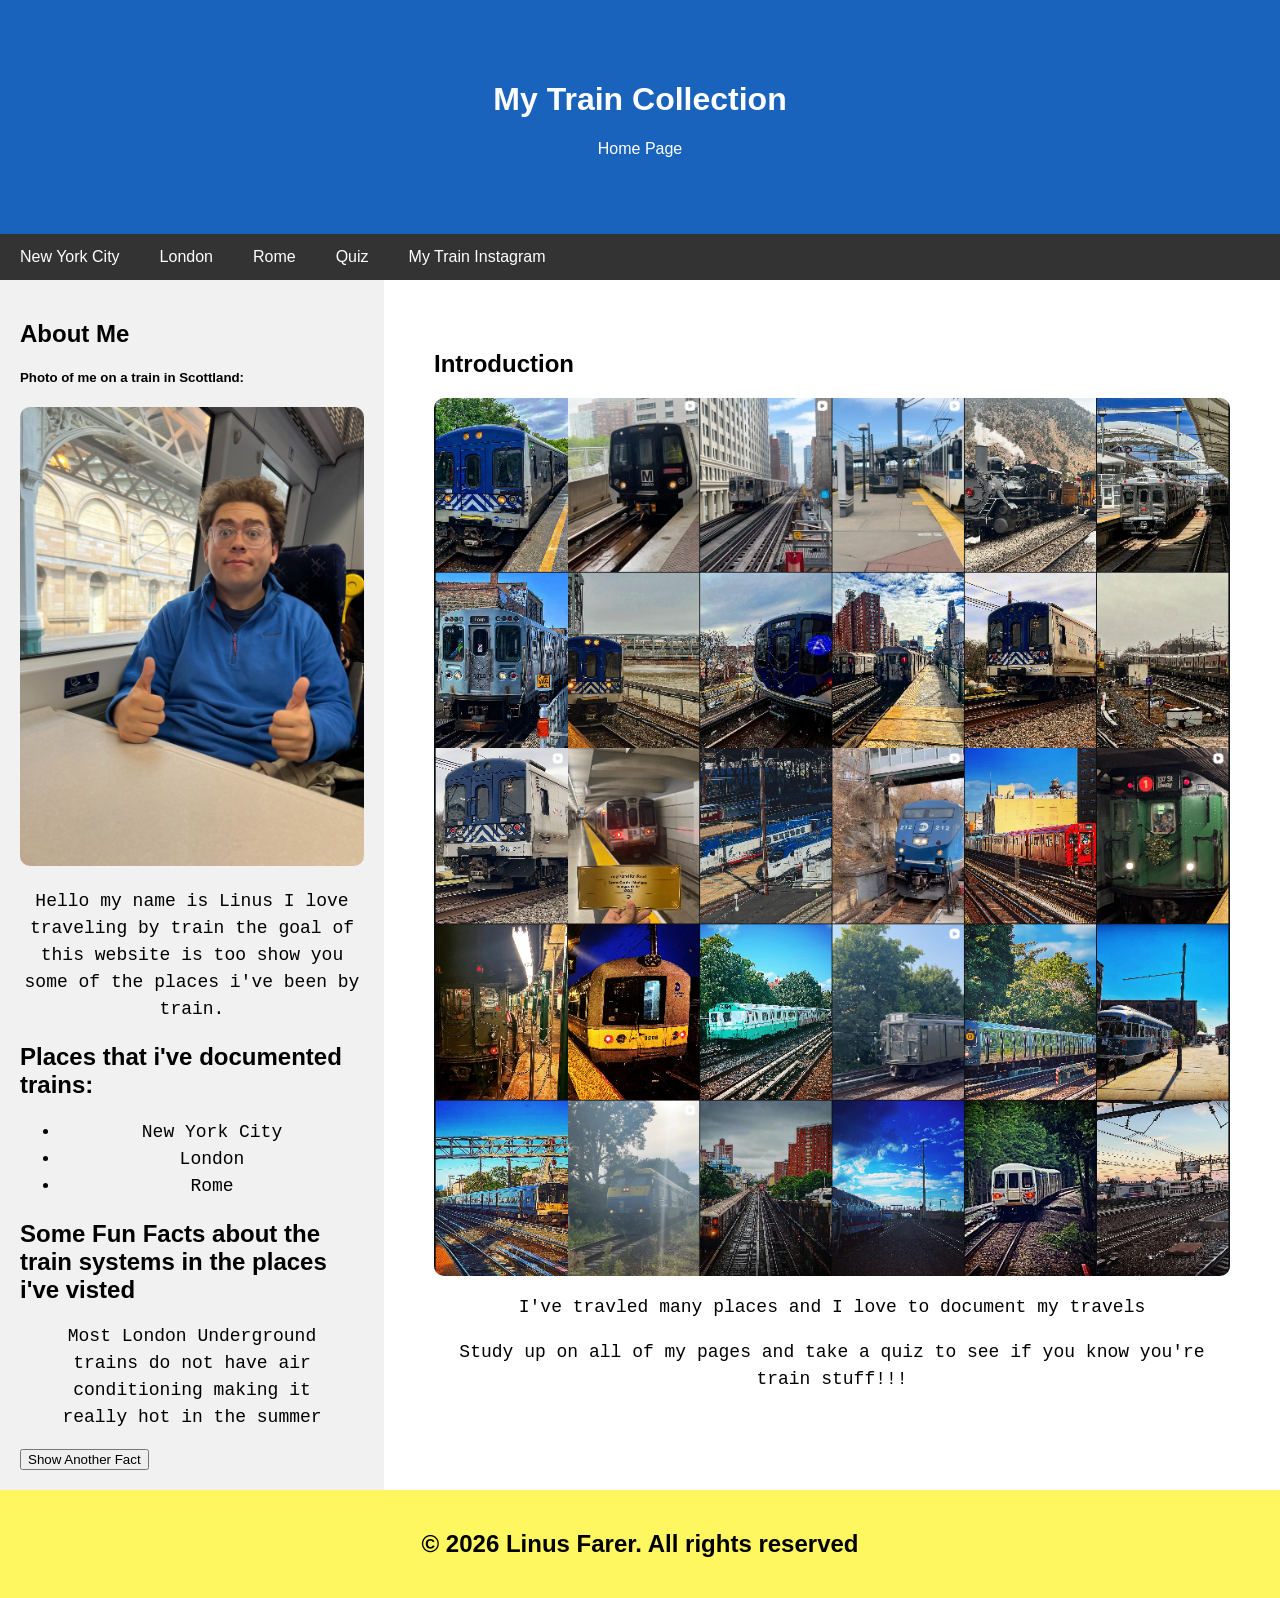
<file: index.html>
<!DOCTYPE html>
<html>

<head>
    <link rel="stylesheet" type="text/css" href="Project-Farer.css">
    <title>Page Title</title>
    <meta charset="UTF-8">
    <meta name="viewport" content="width=device-width, initial-scale=1">
    <style>
    </style>
</head>

<body>


    <header class="header">
        <h1>My Train Collection</h1>
        <p1>Home Page</p>
    </header>

    <nav class="navbar">
        <a href="Farer-Page2.html">New York City</a>
        <a href="Farer-Page3.html">London</a>
        <a href="Farer-Page4.html">Rome</a>
         <a href="quiz-start.html">Quiz</a>
        <a href="https://www.instagram.com/k1_trains/">My Train Instagram</a>

    </nav>

<main>
    <section class="row">

        <aside class="side">
            <h2>About Me</h2>
            <h5>Photo of me on a train in Scottland:</h5>
            <div class="about-me-photo">
                <img src="About-me.png" alt="Photo of me on a train in Scottland" style="width:100%">
            </div>
            <p class="font">Hello my name is Linus I love traveling by train the goal of this website is too show you some of the places i've been by train.</p>
            <h2>Places that i've documented trains:</h2>
        <ul>
            <li class="font">New York City</li>
            <li class="font">London</li>
            <li class="font">Rome</li>
        </ul>
            <h2>Some Fun Facts about the train systems in the places i've visted</h2>

            <blockquote id="quoteText" class="font">Loading...</blockquote>
            <button id="newQuoteBtn">Show Another Fact</button>
            <script src="quote.js"></script>
        </aside>

        <article class="row1">
            <h2>Introduction</h2>
            <div class="main-video">
                <img src="homepage.png" alt="homepage photograph" style="width:100%">
            </div>
             <p class="font">I've travled many places and I love to document my travels</p>
            <p class="font">Study up on all of my pages and take a quiz to see if you know you're train stuff!!!</p>
        </article>

    </section>
</main>
    <footer class="footer">
        <h2>© 2026 Linus Farer. All rights reserved</h2>
    </footer>

</body>

</html>
</file>
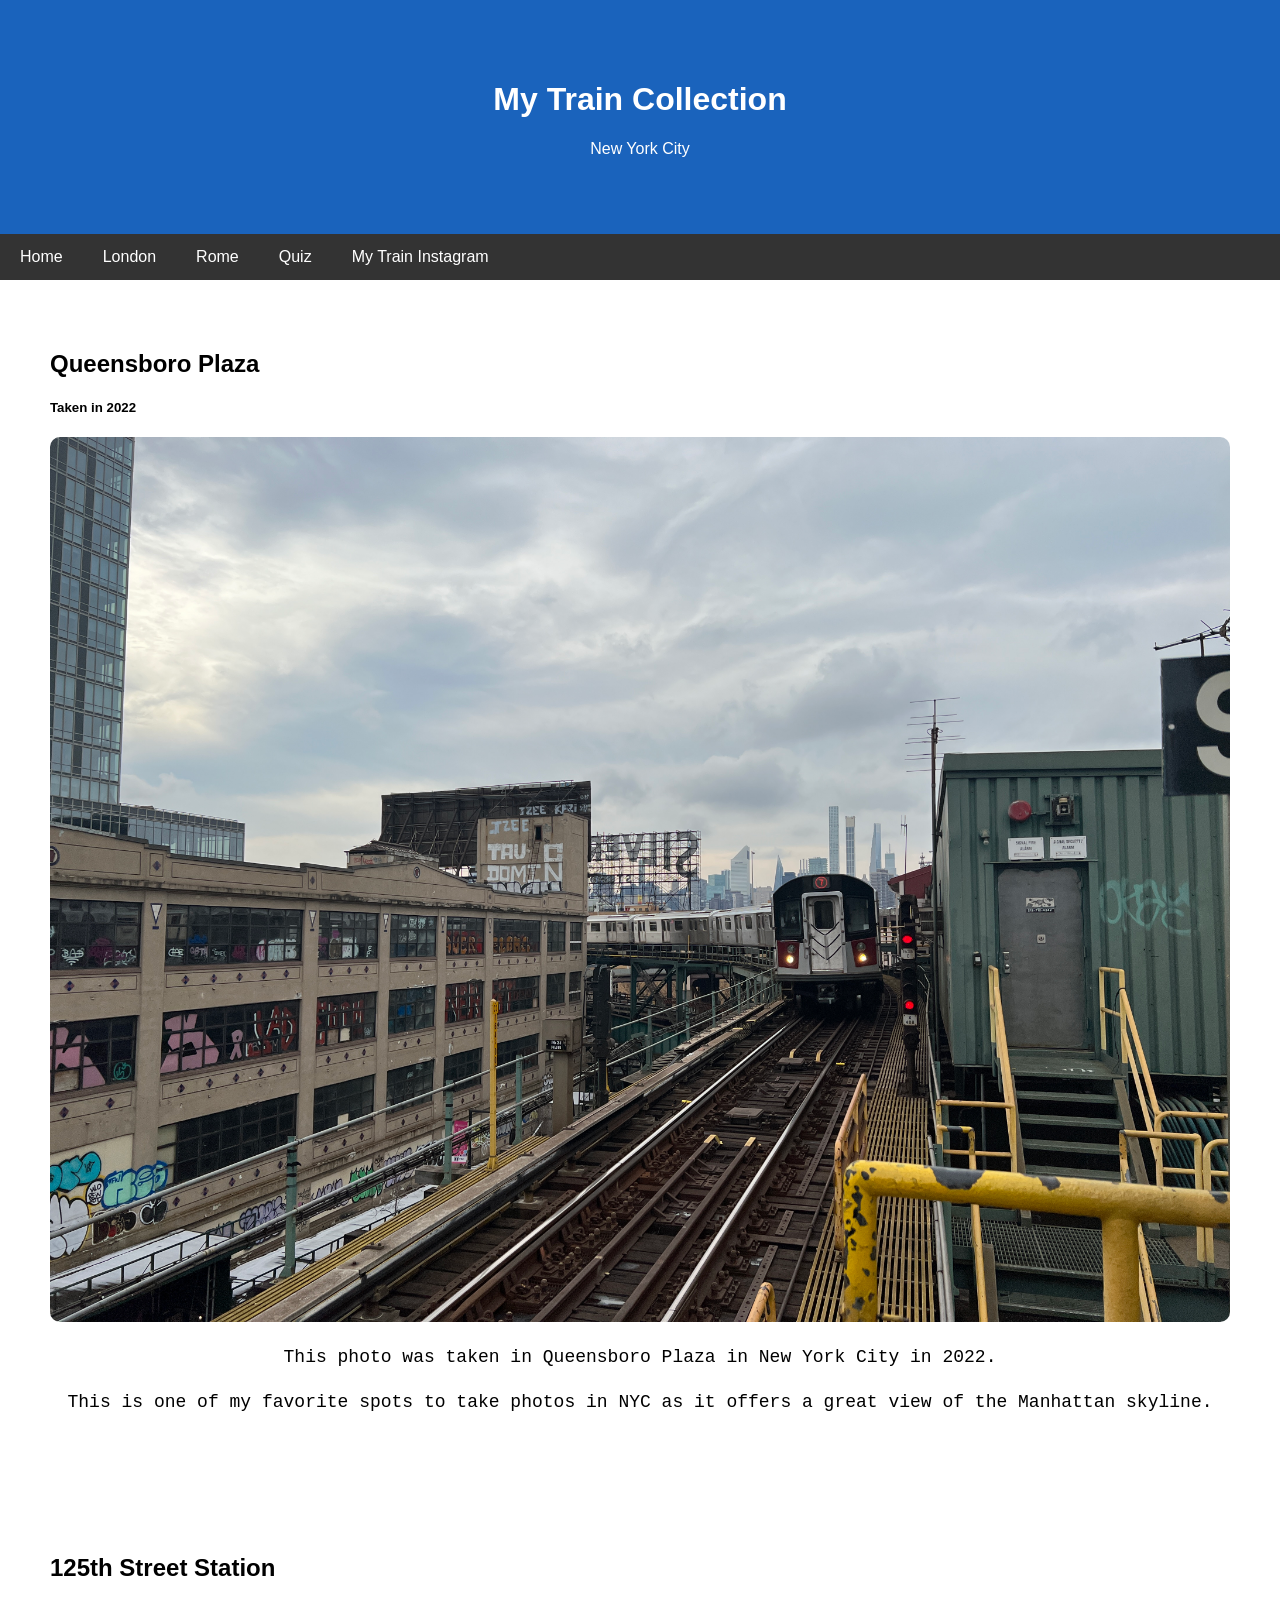
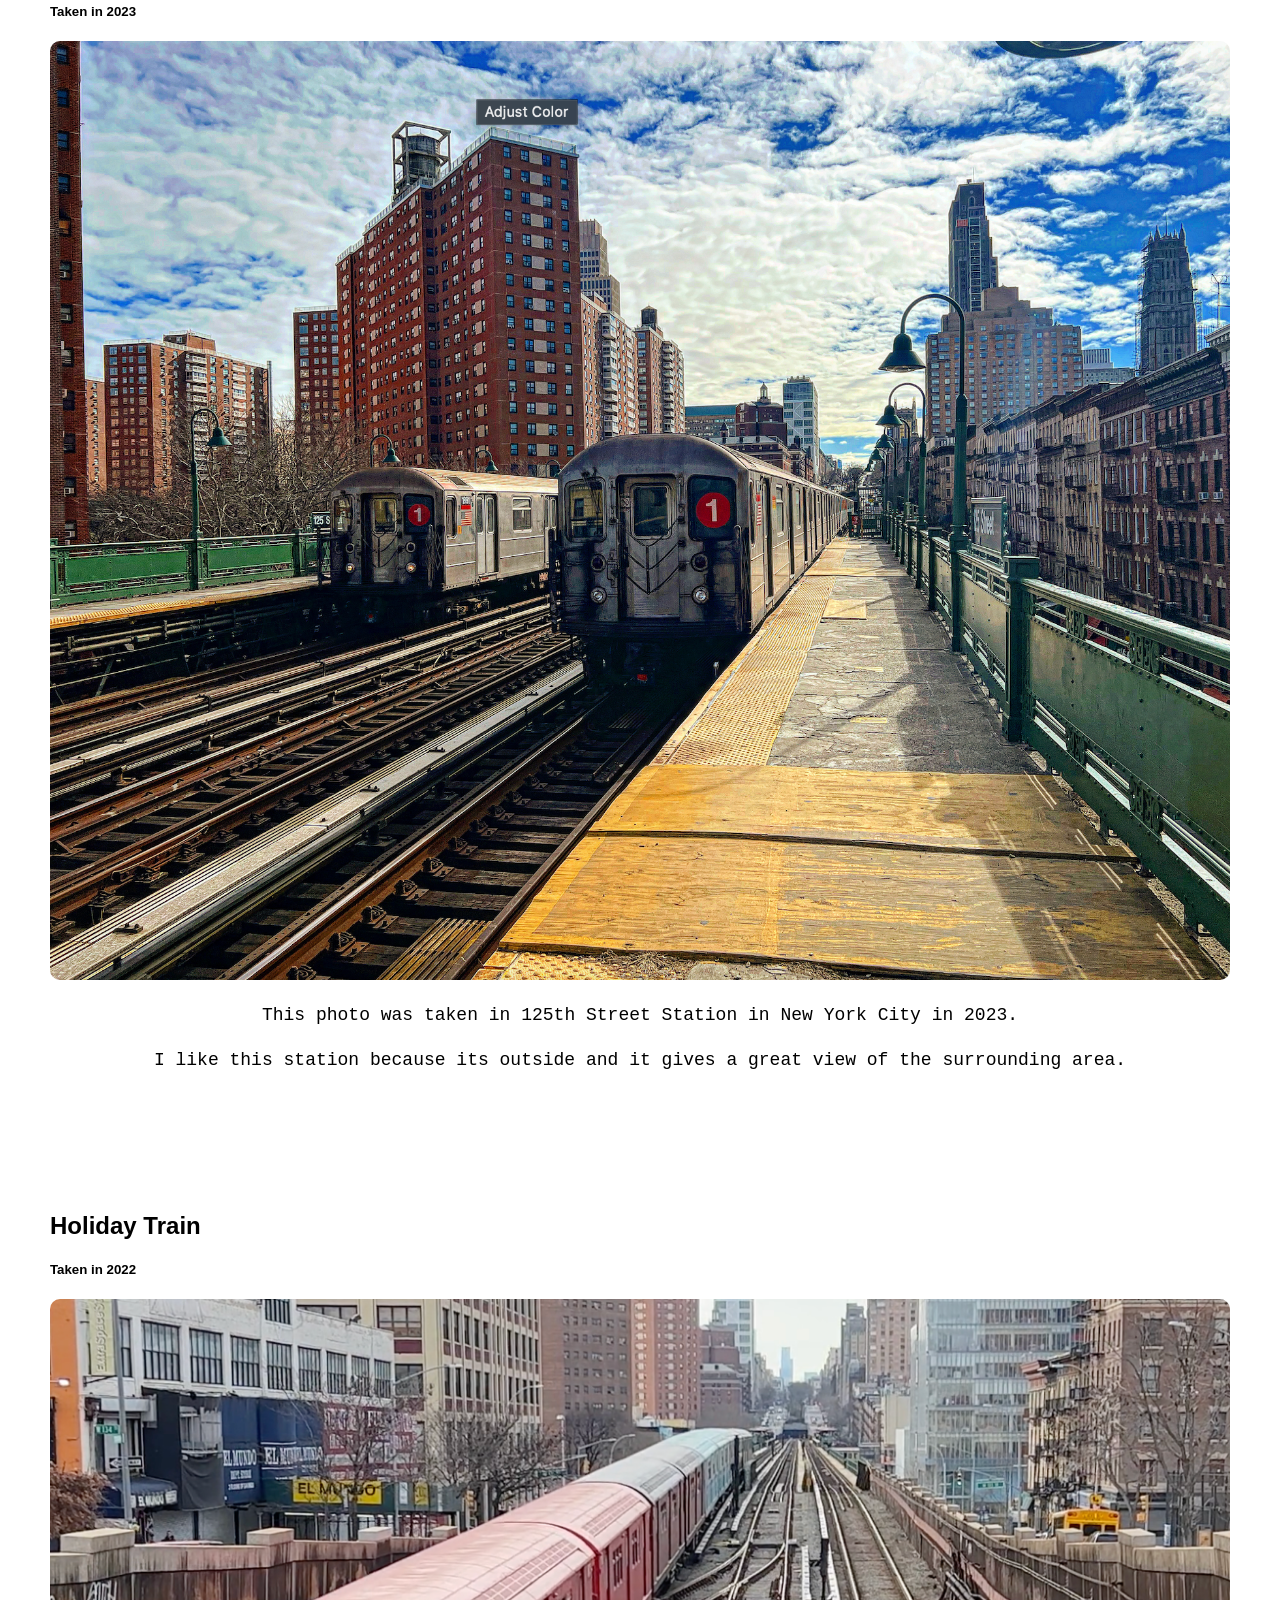
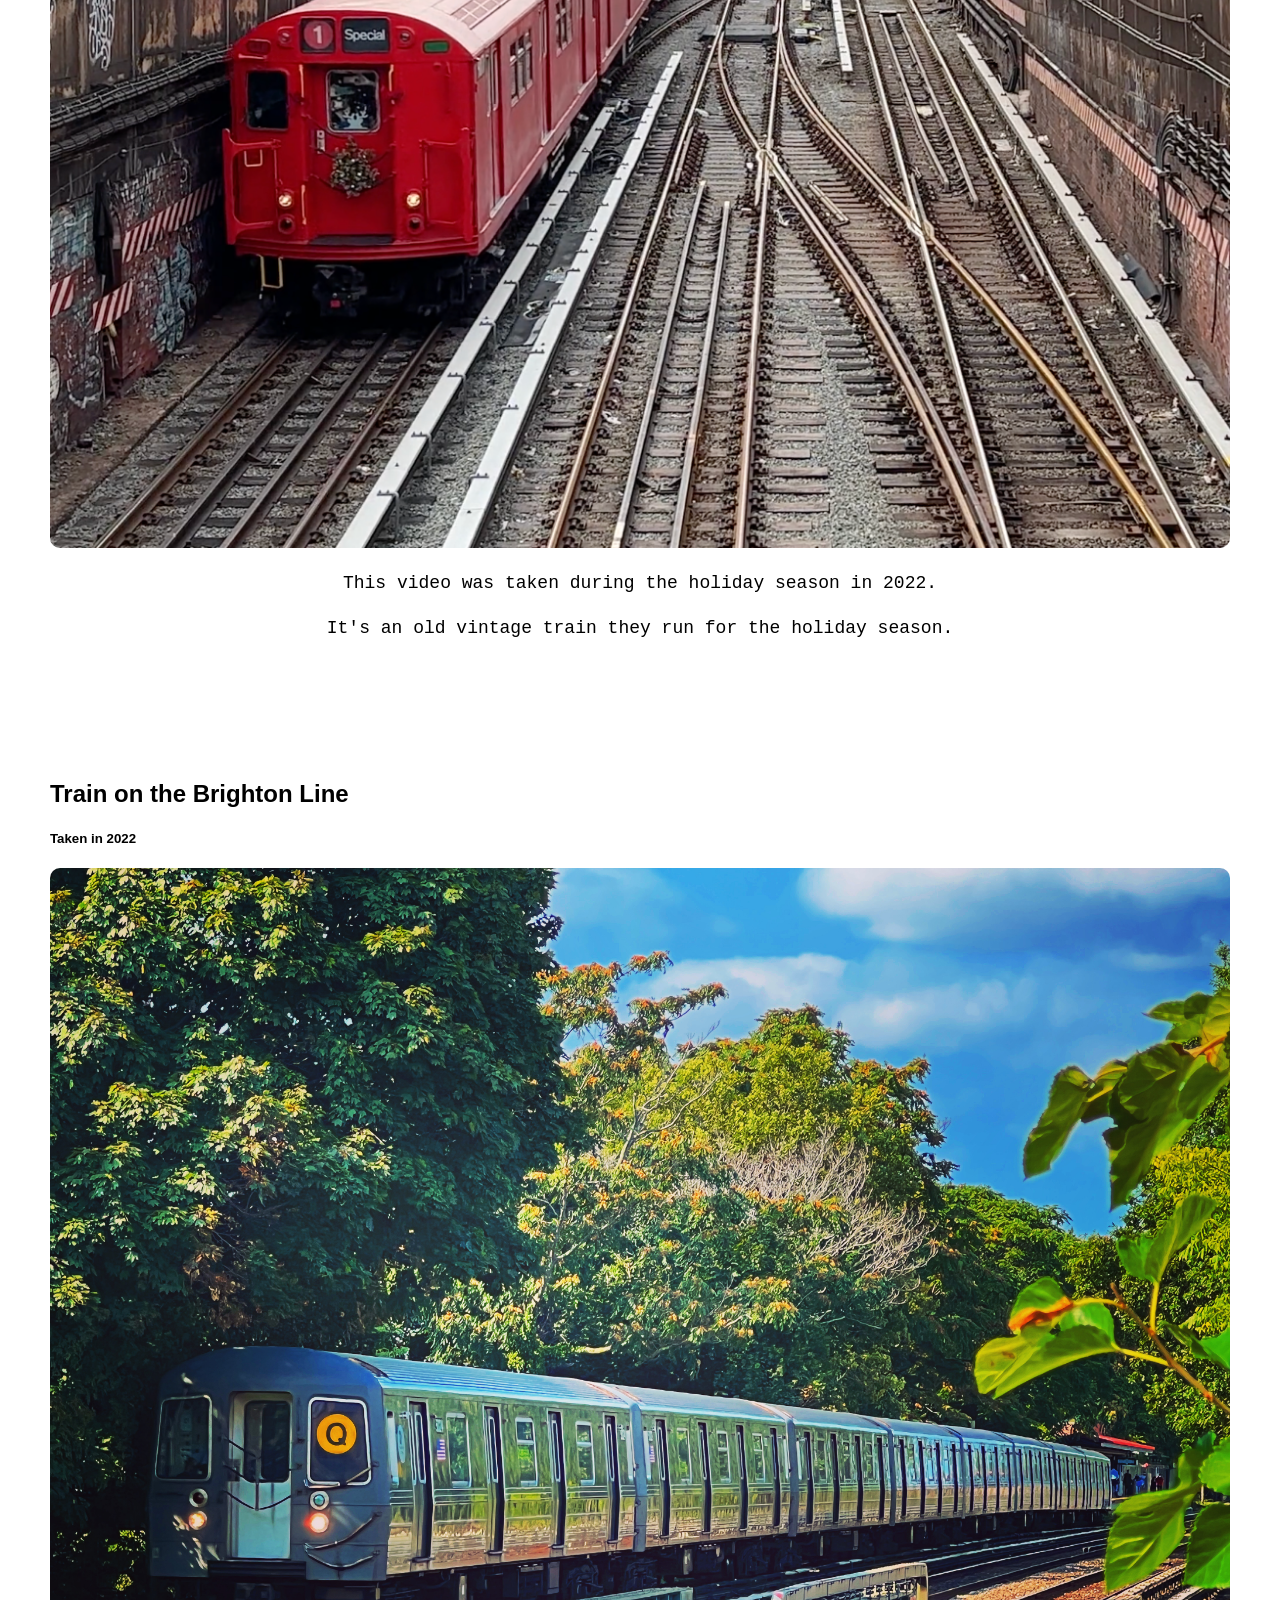
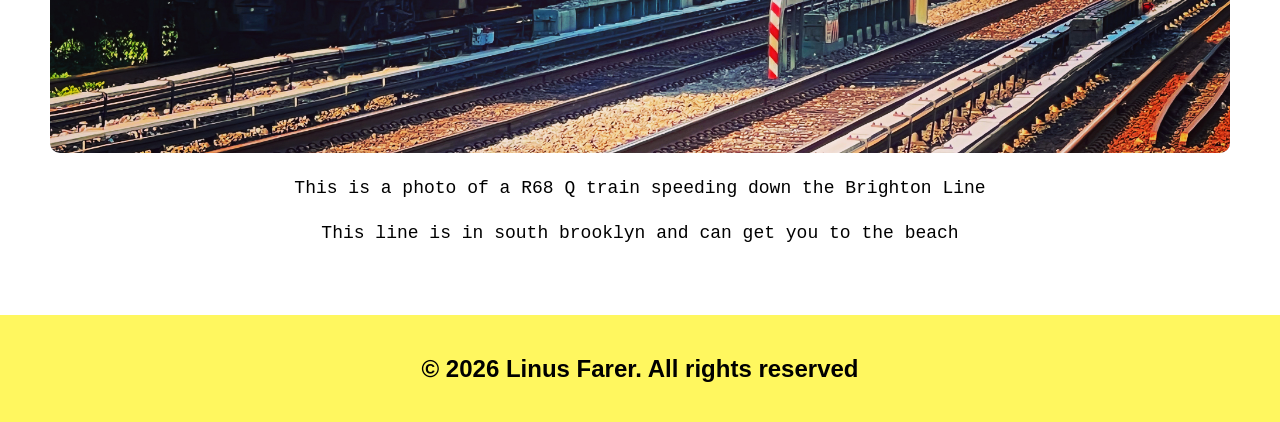
<file: Farer-Page2.html>
<!DOCTYPE html>
<html>

<head>
    <link rel="stylesheet" type="text/css" href="Project-Farer.css">
    <title>Page Title</title>
    <meta charset="UTF-8">
    <meta name="viewport" content="width=device-width, initial-scale=1">
    <style>
    </style>
</head>

<body>


    <header class="header">
        <h1>My Train Collection</h1>
        <p>New York City</p>
    </header>

    <nav class="navbar">
        <a href="index.html">Home</a>
        <a href="Farer-Page3.html">London</a>
        <a href="Farer-Page4.html">Rome</a>
        <a href="quiz-start.html">Quiz</a>
        <a href="https://www.instagram.com/k1_trains/">My Train Instagram</a>

    </nav>
    
<main>

    <section class="row">

        <article class="row1">
            <h2>Queensboro Plaza</h2>
            <h5>Taken in 2022</h5>
                <img src="Queensboro-Plaza.png" alt="Photo of Queensboro Plaza Station" style="width:100%">
            </div>
            <p class="font">This photo was taken in Queensboro Plaza in New York City in 2022.</p>
            <p class="font">This is one of my favorite spots to take photos in NYC as it offers a great view of the Manhattan skyline.</p>
        </article>
        
        <article class="row2">
            <h2>125th Street Station</h2>
            <h5>Taken in 2023</h5>
           <img src="125th-Street.png" alt="Photo of 125th Street Station" style="width:100%">
            </div>
            <p class="font">This photo was taken in 125th Street Station in New York City in 2023.</p>
            <p class="font">I like this station because its outside and it gives a great view of the surrounding area.</p>
        </article>
            
        <article class="row3">
            <h2>Holiday Train</h2>
            <h5>Taken in 2022</h5>
            <img src="Holiday-Train.png" alt="Screenshot of holiday train" style="width:100%">
            </div>
            <p class="font">This video was taken during the holiday season in 2022.</p>
            <p class="font">It's an old vintage train they run for the holiday season.</p>
        </article>
            
        <article class="row4">
            <h2>Train on the Brighton Line</h2>
            <h5>Taken in 2022</h5>
            <img src="Brighton Line.png" alt="Photo of a train on the Brighton Line" style="width:100%">
            </div>
            <p class="font">This is a photo of a R68 Q train speeding down the Brighton Line</p>
            <p class="font">This line is in south brooklyn and can get you to the beach</p>
        </article>
    

    </section>
</main>    
    <footer class="footer">
        <h2>© 2026 Linus Farer. All rights reserved</h2>
    </footer>

</body>

</html>
</file>
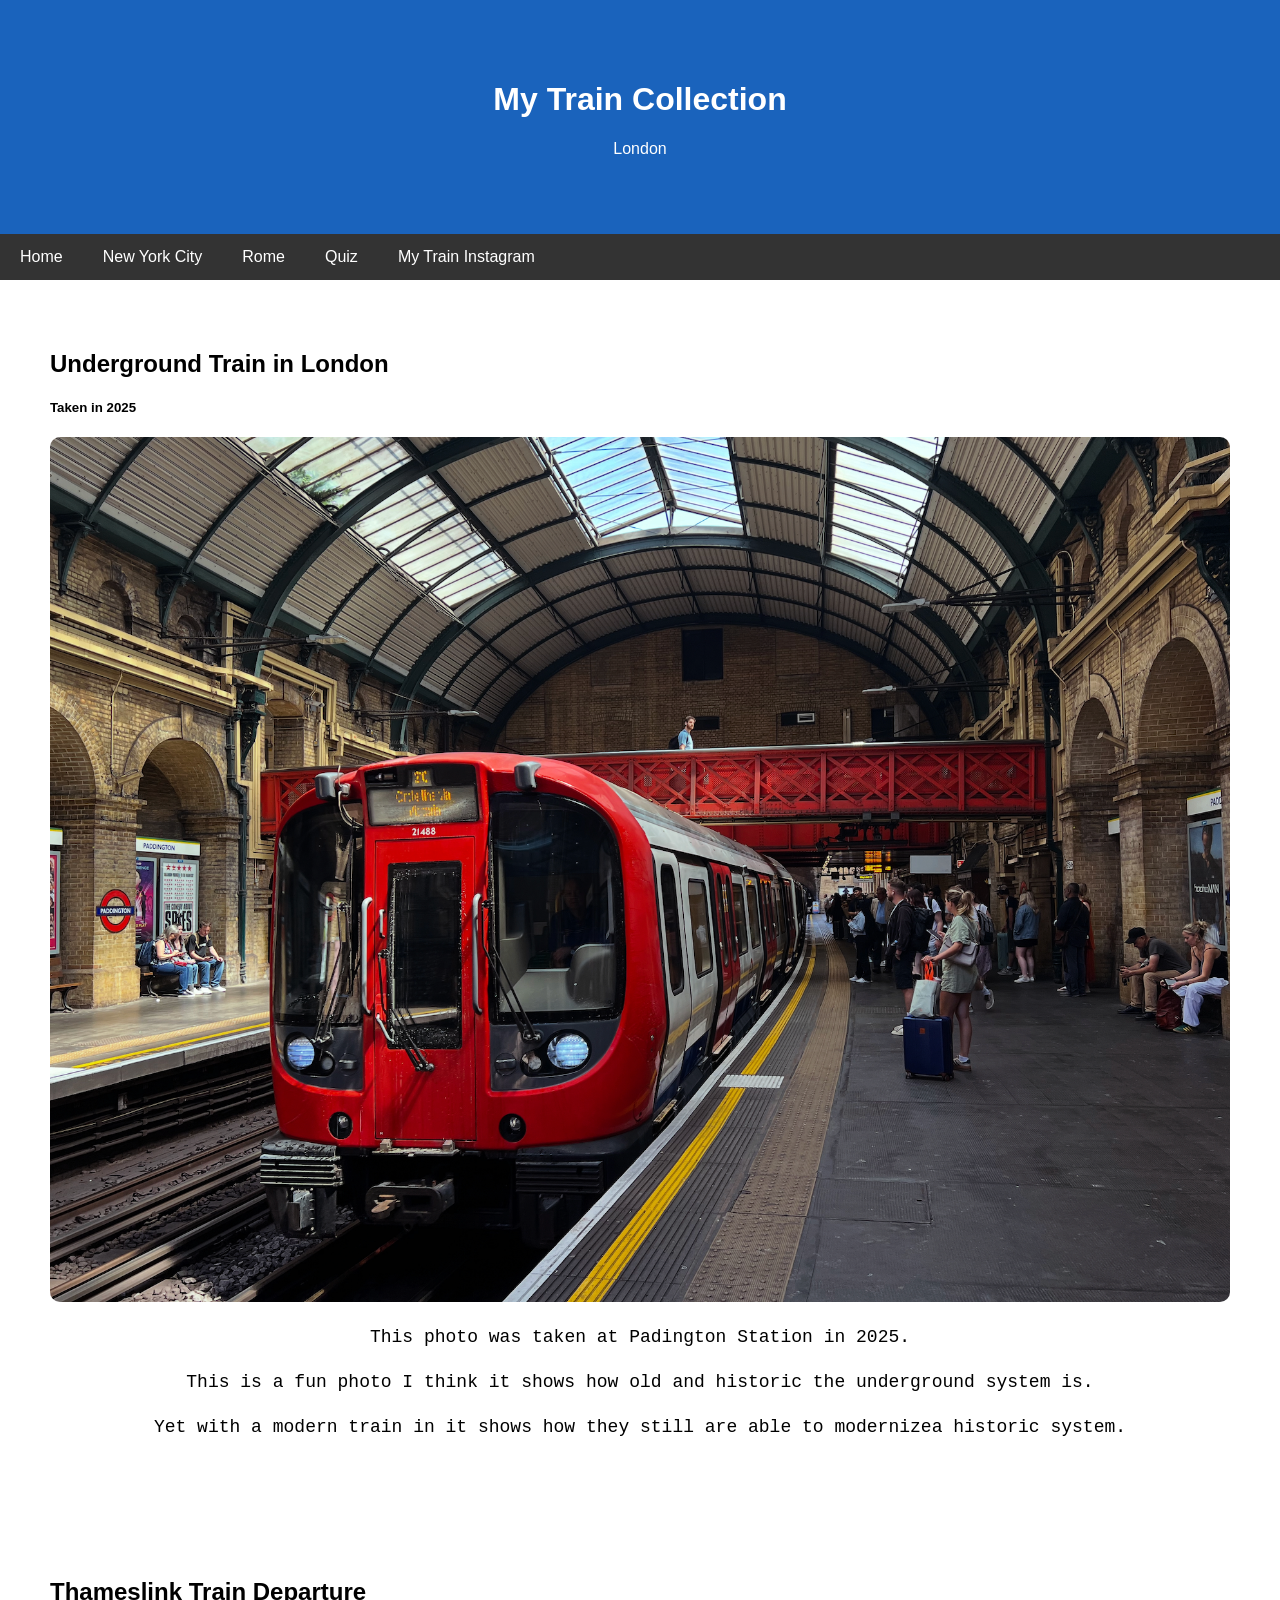
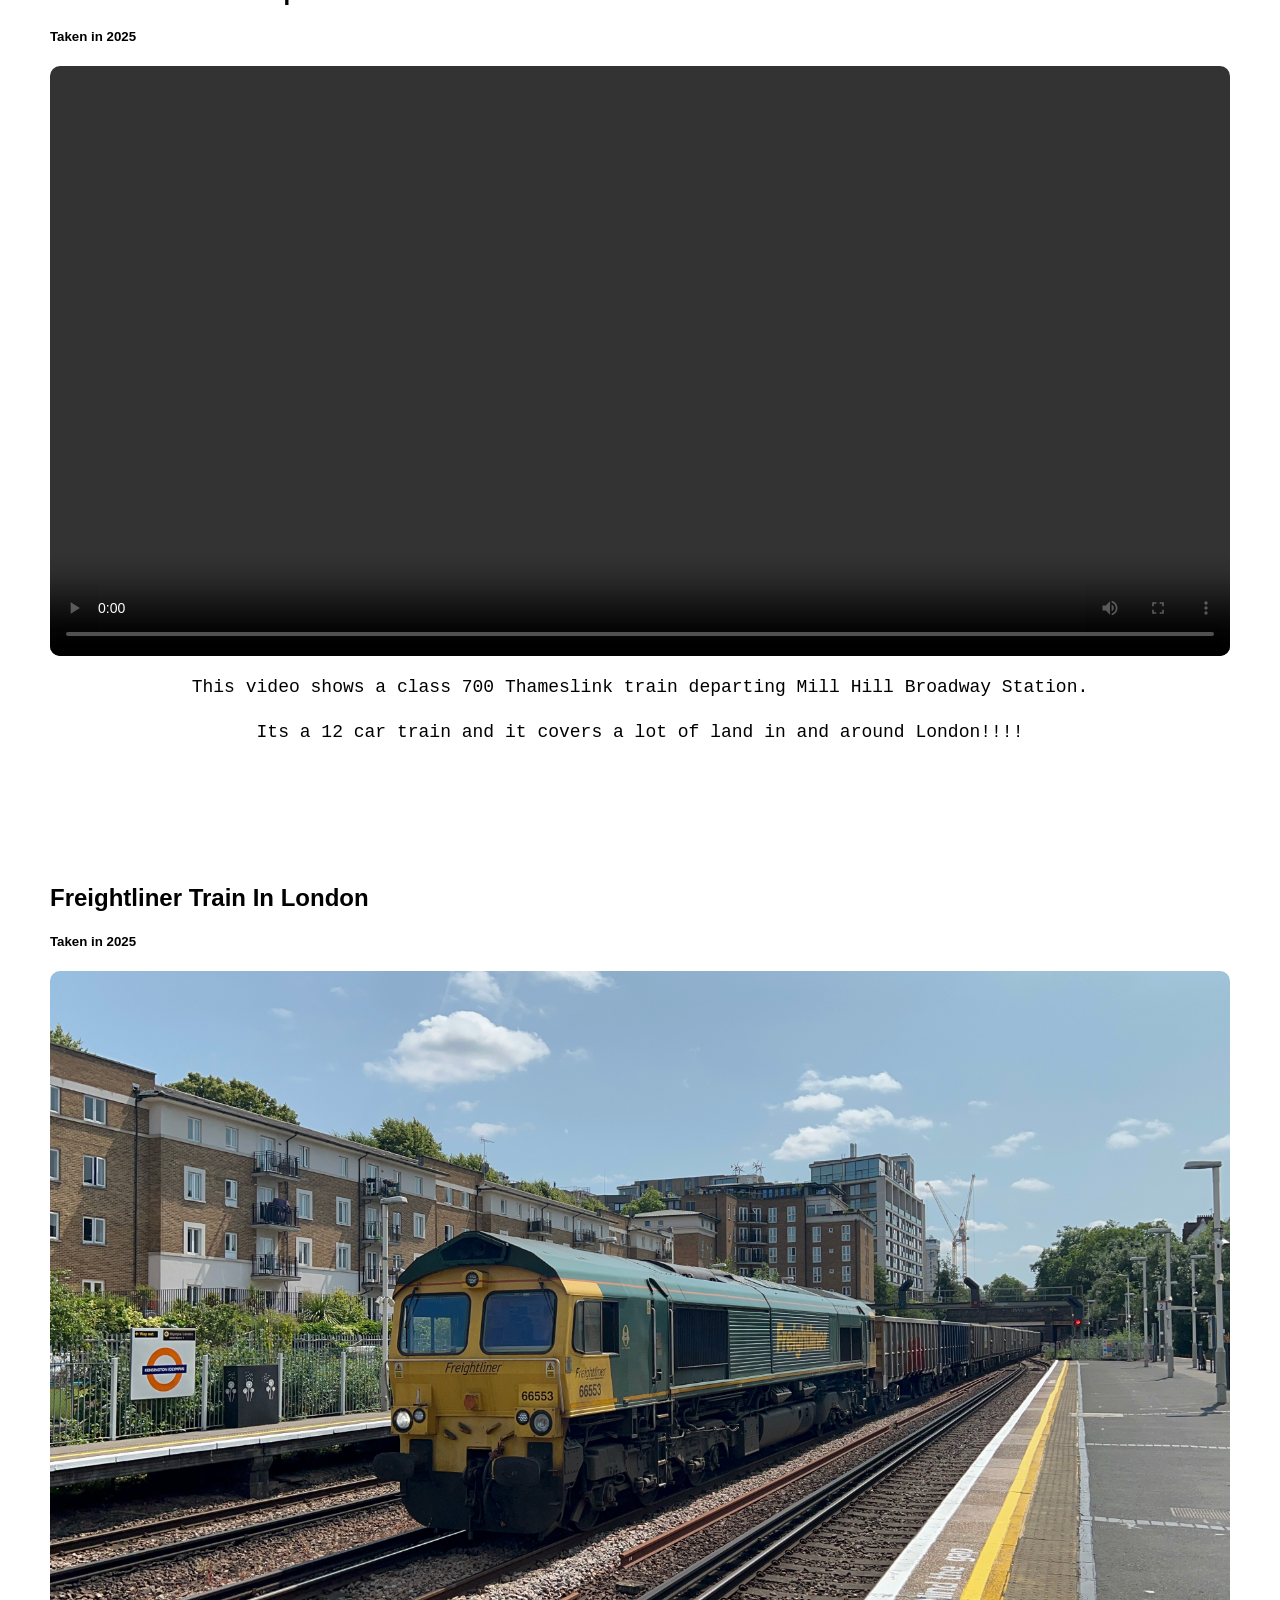
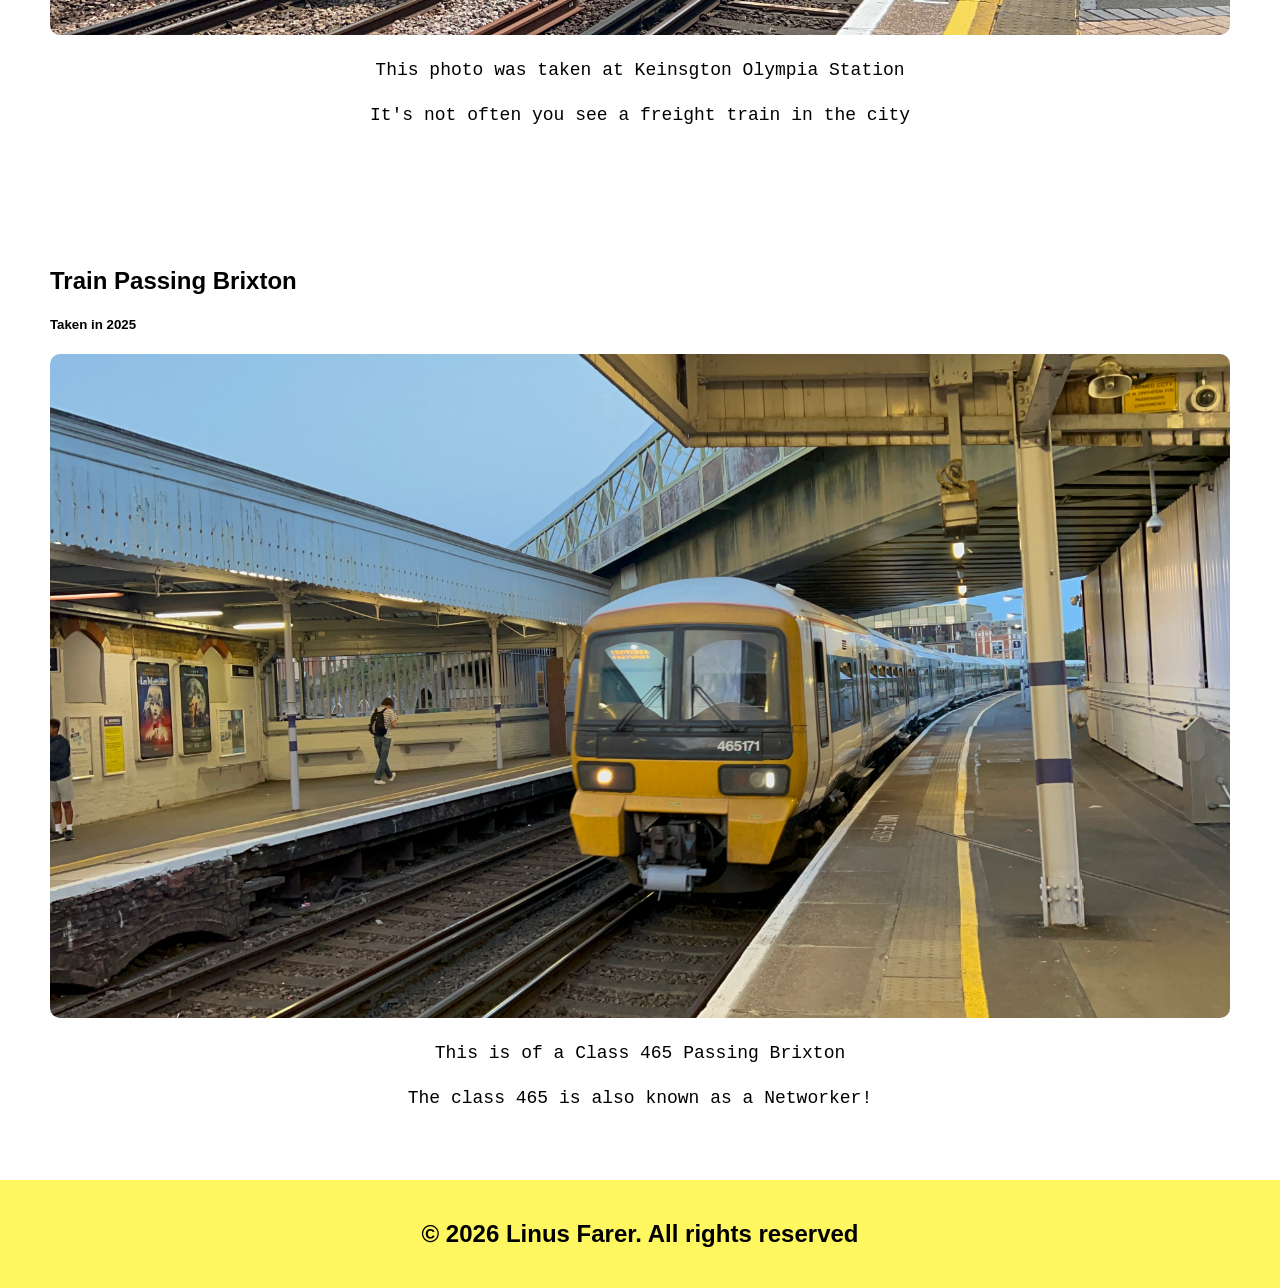
<file: Farer-Page3.html>
<!DOCTYPE html>
<html>

<head>
    <link rel="stylesheet" type="text/css" href="Project-Farer.css">
    <title>Page Title</title>
    <meta charset="UTF-8">
    <meta name="viewport" content="width=device-width, initial-scale=1">
    <style>
    </style>
</head>

<body>


   
 <header class="header">
        <h1>My Train Collection</h1>
        <p>London</p>
    </header>

    <nav class="navbar">
        <a href="index.html">Home</a>
        <a href="Farer-Page2.html">New York City</a>
        <a href="Farer-Page4.html">Rome</a>
        <a href="quiz-start.html">Quiz</a>
        <a href="https://www.instagram.com/k1_trains/">My Train Instagram</a>

    </nav>
    
<main>

    <section class="row">

        <article class="row1">
            <h2>Underground Train in London</h2>
            <h5>Taken in 2025</h5>
                <img src="Underground-Photo.png" alt="Photo of Underground Train in London" style="width:100%">
            </div>
            <p class="font">This photo was taken at Padington Station in 2025.</p>
            <p class="font">This is a fun photo I think it shows how old and historic the underground system is.</p>
            <p class="font">Yet with a modern train in it shows how they still are able to modernizea historic system.</p>
        </article>

       <article class="row2">
            <h2>Thameslink Train Departure</h2>
            <h5>Taken in 2025</h5>
            <div class="main-video">
                <video width="100%" controls>
                    <source src="Thameslink.mp4" type="video/mp4">
                    Your browser does not support the video tag.
                </video>    
            </div>
            <p class="font">This video shows a class 700 Thameslink train departing Mill Hill Broadway Station.</p>
            <p class="font">Its a 12 car train and it covers a lot of land in and around London!!!!</p>
       </article>

        <article class="row3">
            <h2>Freightliner Train In London</h2>
            <h5>Taken in 2025</h5>
                <img src="British Freight Train.png" alt="Photo of Underground Train in London" style="width:100%">
            </div>
            <p class="font">This photo was taken at Keinsgton Olympia Station</p>
            <p class="font">It's not often you see a freight train in the city </p>
        </article>

        <article class="row4">
            <h2>Train Passing Brixton</h2>
            <h5>Taken in 2025</h5>
                <img src="Train Passing Brixton.png" alt="Photo of Underground Train in London" style="width:100%">
            </div>
            <p class="font">This is of a Class 465 Passing Brixton</p>
            <p class="font">The class 465 is also known as a Networker!</p>
        </article>



    </section>
</main>
    <footer class="footer">
        <h2>© 2026 Linus Farer. All rights reserved</h2>
    </footer>

</body>

</html>
</file>
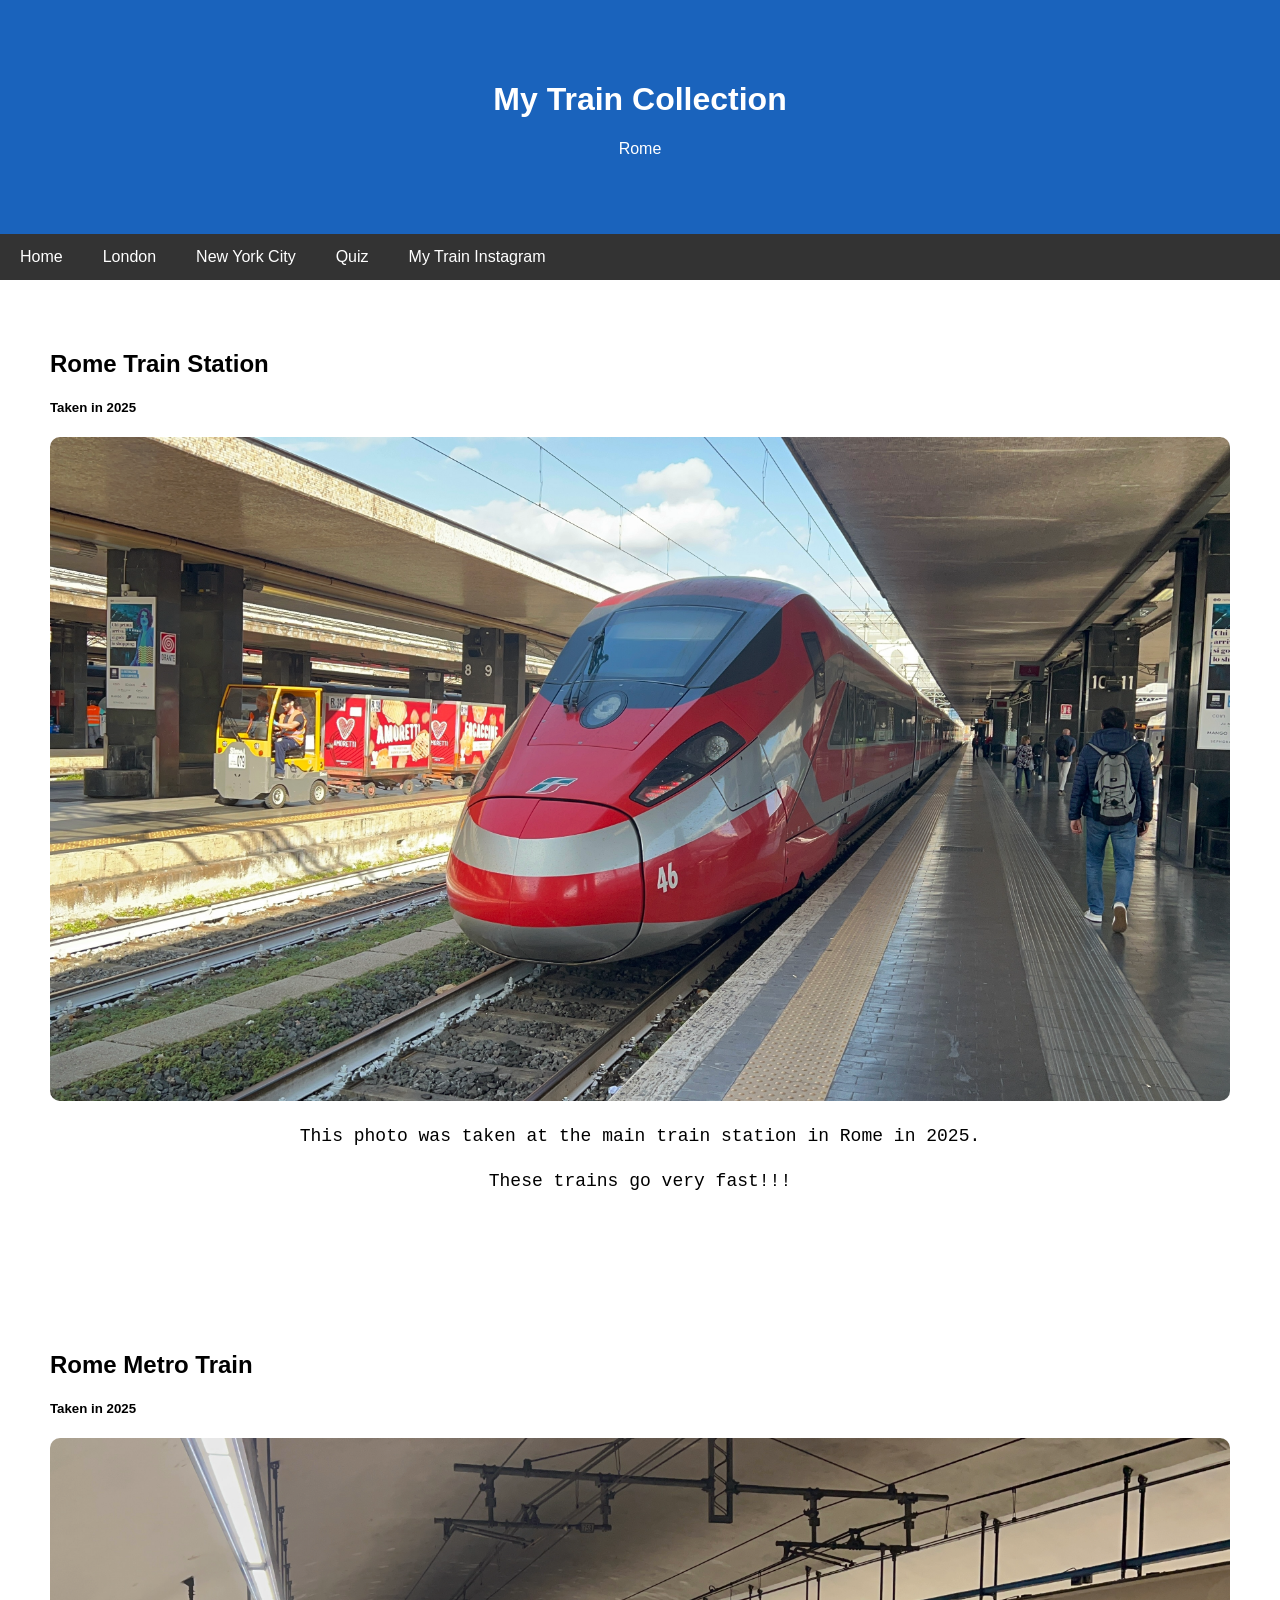
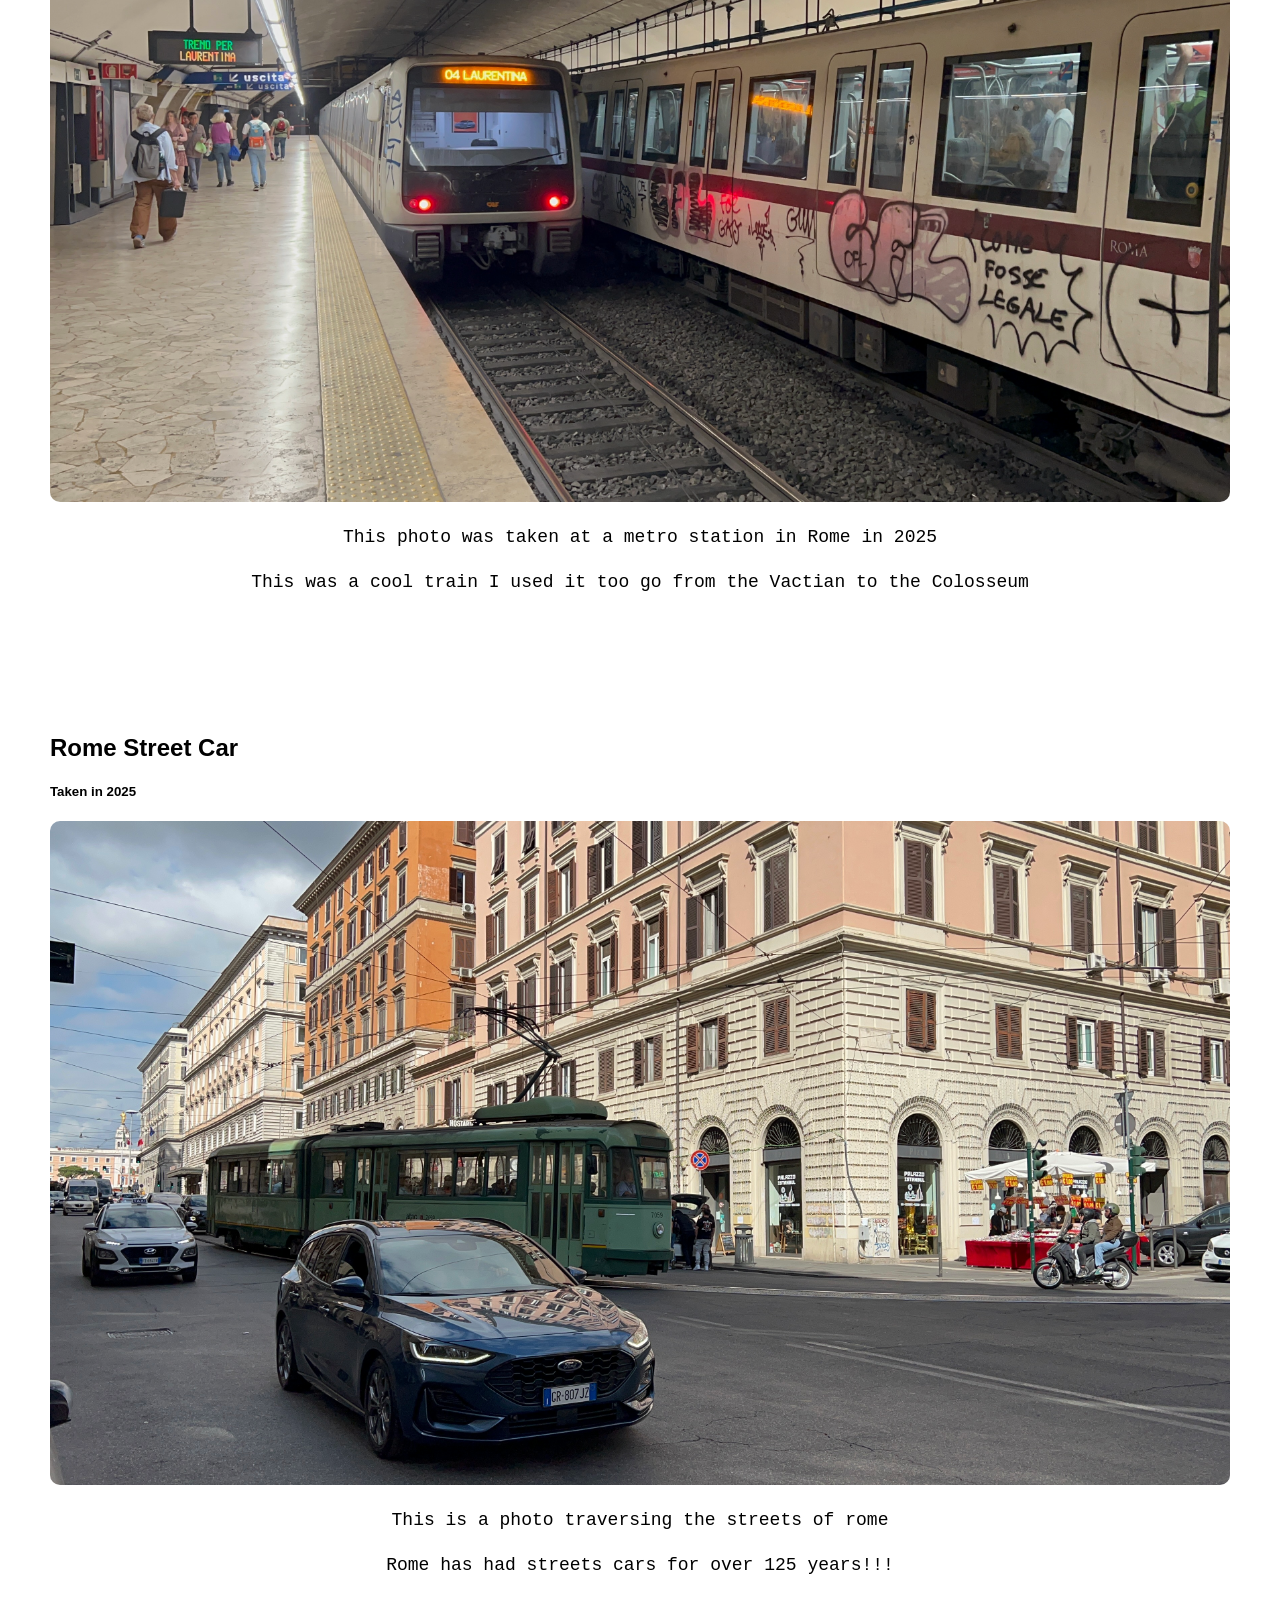
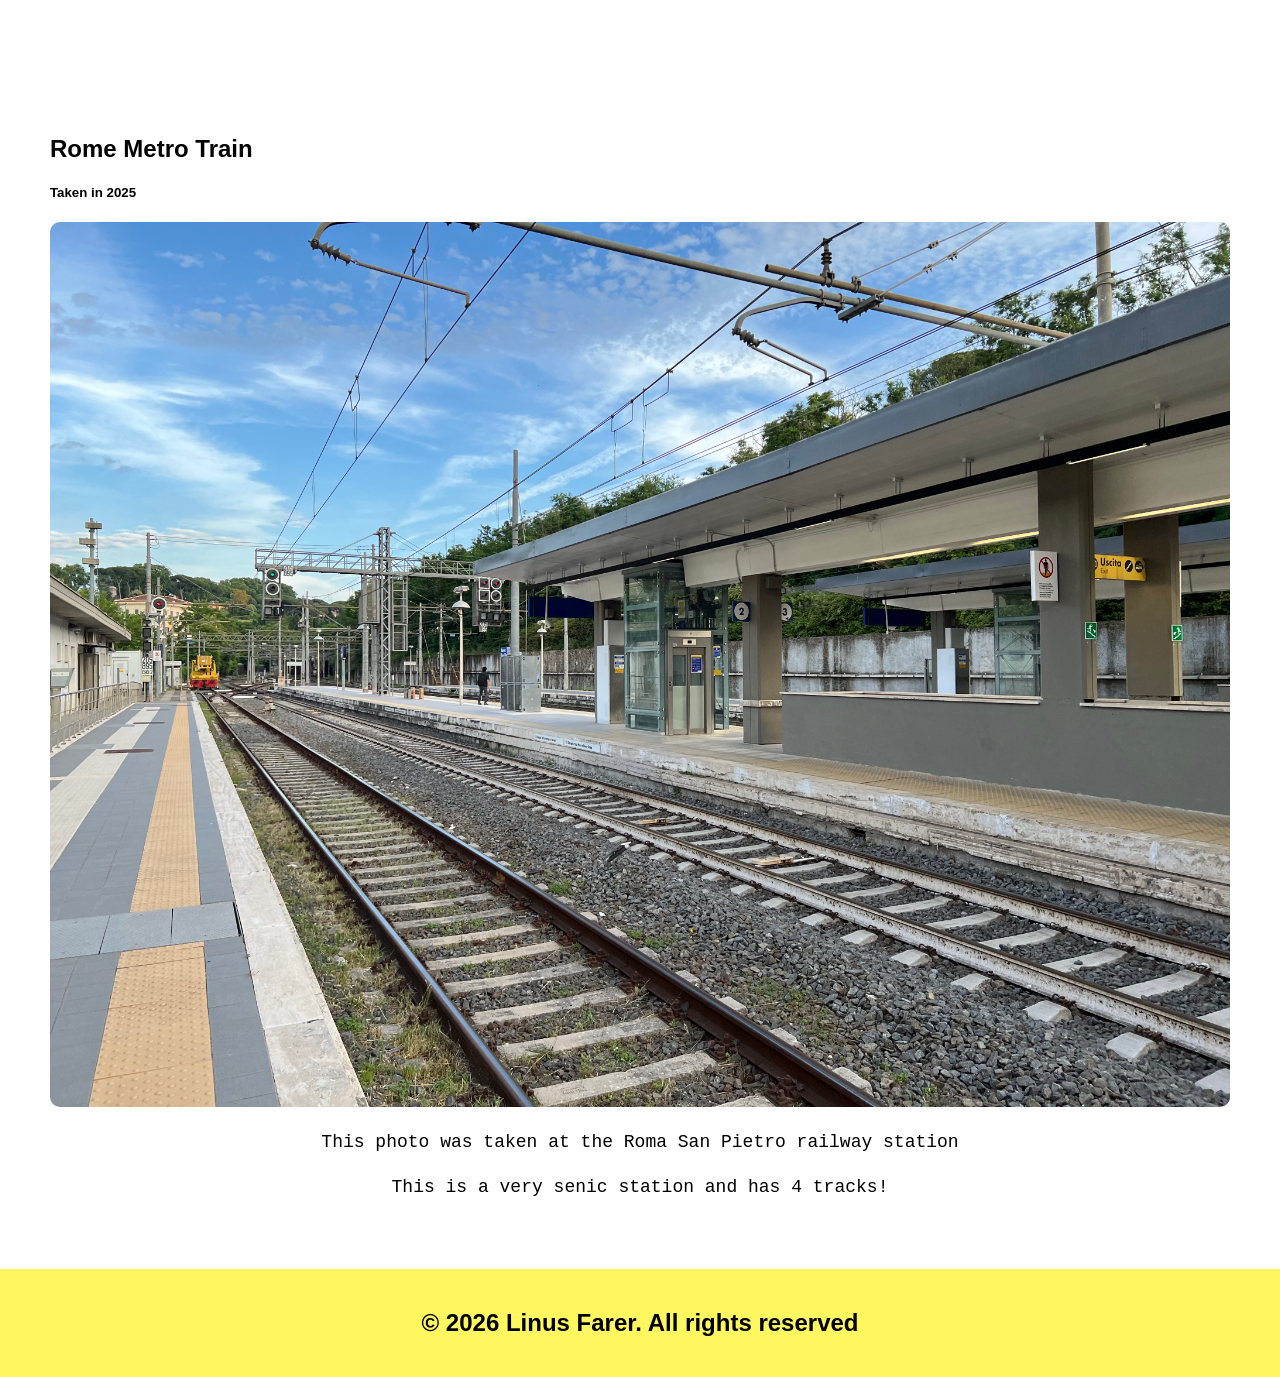
<file: Farer-Page4.html>
<!DOCTYPE html>
<html>

<head>
    <link rel="stylesheet" type="text/css" href="Project-Farer.css">
    <title>Page Title</title>
    <meta charset="UTF-8">
    <meta name="viewport" content="width=device-width, initial-scale=1">
    <style>
    </style>
</head>

<body>


     <header class="header">
        <h1>My Train Collection</h1>
        <p>Rome</p>
    </header>

    <nav class="navbar">
        <a href="index.html">Home</a>
        <a href="Farer-Page3.html">London</a>
        <a href="Farer-Page2.html">New York City</a>
        <a href="quiz-start.html">Quiz</a>
        <a href="https://www.instagram.com/k1_trains/">My Train Instagram</a>

    </nav>
    
<main>

    <section class="row">

        <article class="row1">
                <h2>Rome Train Station</h2>
                <h5>Taken in 2025</h5>
                 <img src="High-Speed-Train.png" alt="Photo of Rome Train Station" style="width:100%">
                </div>
                <p class="font">This photo was taken at the main train station in Rome in 2025.</p>
                <p class="font">These trains go very fast!!!</p>
                <br>
            </article>
            
            <article class="row2">
                 <h2>Rome Metro Train</h2>
                 <h5>Taken in 2025</h5>
                <img src="Rome-Metro.png" alt="Photo of Rome Metro Train" style="width:100%">
                 </div>
                 <p class="font">This photo was taken at a metro station in Rome in 2025</p>
                 <p class="font">This was a cool train I used it too go from the Vactian to the Colosseum</p>
            </article>
            
            <article class="row3">
                <h2>Rome Street Car</h2>
                <h5>Taken in 2025</h5>
                 <img src="Rome Street Car.png" alt="Photo of street car traversing rome streets" style="width:100%">
                </div>
                <p class="font">This is a photo traversing the streets of rome</p>
                <p class="font">Rome has had streets cars for over 125 years!!!</p>
                <br>
                </div>
            </article>

            <article class="row4">
                 <h2>Rome Metro Train</h2>
                 <h5>Taken in 2025</h5>
                <img src="Rome Train Station.png" alt="Photo of Rome Commuter Train STATION Station" style="width:100%">
                 </div>
                 <p class="font">This photo was taken at the Roma San Pietro railway station</p>
                 <p class="font">This is a very senic station and has 4 tracks! </p>
            </article>
    

    </section>
</main>    
    <footer class="footer">
        <h2>© 2026 Linus Farer. All rights reserved</h2>
    </footer>

</body>

</html>
</file>
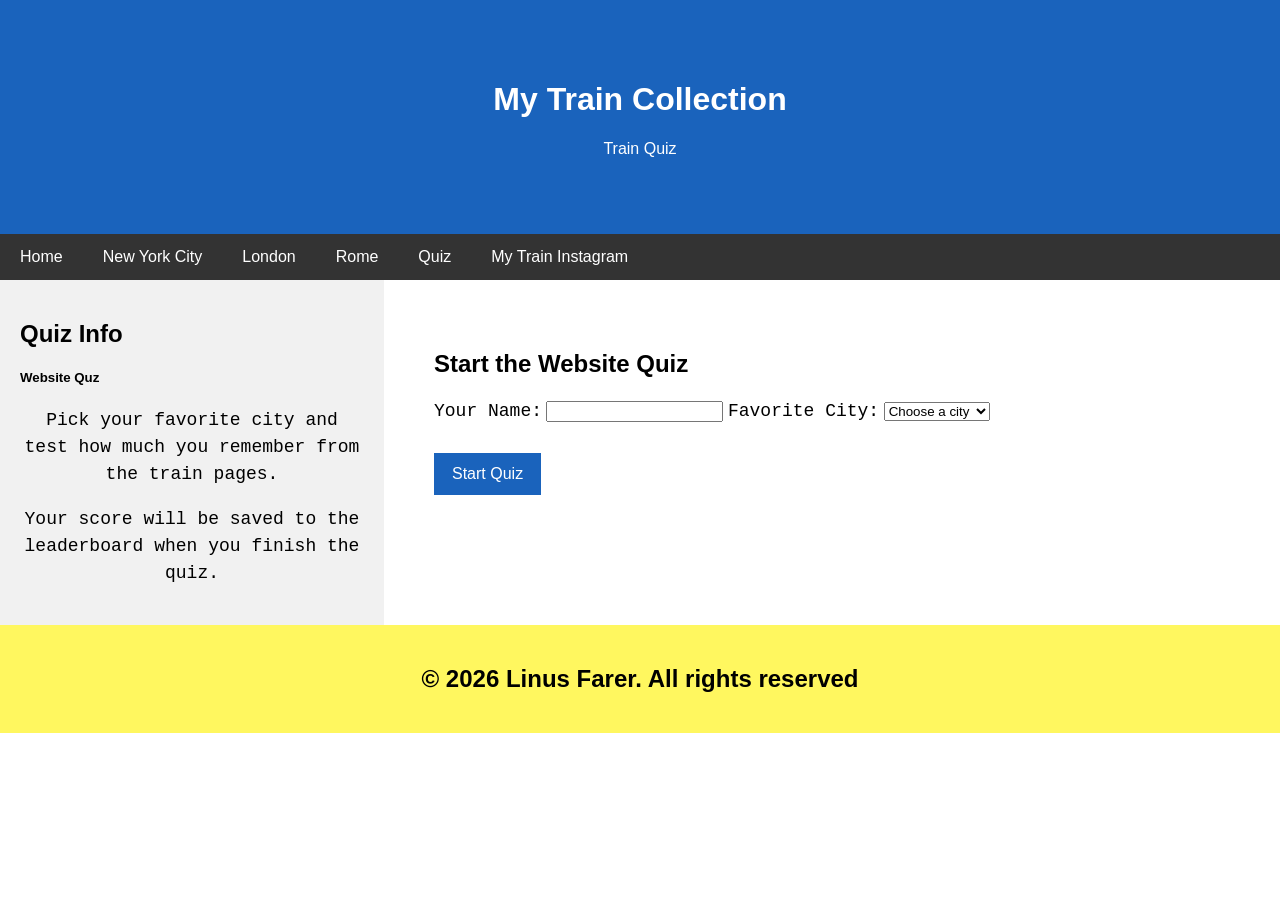
<file: quiz-start.html>
<!DOCTYPE html>
<html lang="en">
<head>
  <meta charset="UTF-8">
  <meta name="viewport" content="width=device-width, initial-scale=1">
  <link rel="stylesheet" href="Project-Farer.css">
  <title>Start Quiz</title>
</head>
<body>

  <header class="header">
    <h1>My Train Collection</h1>
    <p>Train Quiz</p>
  </header>

  <nav class="navbar">
    <a href="index.html">Home</a>
    <a href="Farer-Page2.html">New York City</a>
    <a href="Farer-Page3.html">London</a>
    <a href="Farer-Page4.html">Rome</a>
    <a href="quiz-start.html">Quiz</a>
    <a href="https://www.instagram.com/k1_trains/">My Train Instagram</a>
  </nav>

  <main>
    <section class="row">

      <aside class="side">
        <h2>Quiz Info</h2>
        <h5>Website Quz</h5>
        <p class="font">
          Pick your favorite city and test how much you remember from the train pages.
        </p>
        <p class="font">
          Your score will be saved to the leaderboard when you finish the quiz.
        </p>
      </aside>

      <article class="row1">
        <h2>Start the Website Quiz</h2>

        <form id="startForm">

          <label for="playerName" class="font">Your Name:</label>
          <input type="text" id="playerName" required>

          <label for="favoriteCity" class="font">Favorite City:</label>
          <select id="favoriteCity" required>
            <option value="">Choose a city</option>
            <option value="New York City">New York City</option>
            <option value="London">London</option>
            <option value="Rome">Rome</option>
          </select>

          <p id="errorMessage" class="font"></p>

          <button type="submit" class="quiz-btn">Start Quiz</button>

        </form>
      </article>

    </section>
  </main>

  <footer class="footer">
    <h2>© 2026 Linus Farer. All rights reserved</h2>
  </footer>

  <script src="train-quiz.js"></script>

</body>
</html>
</file>
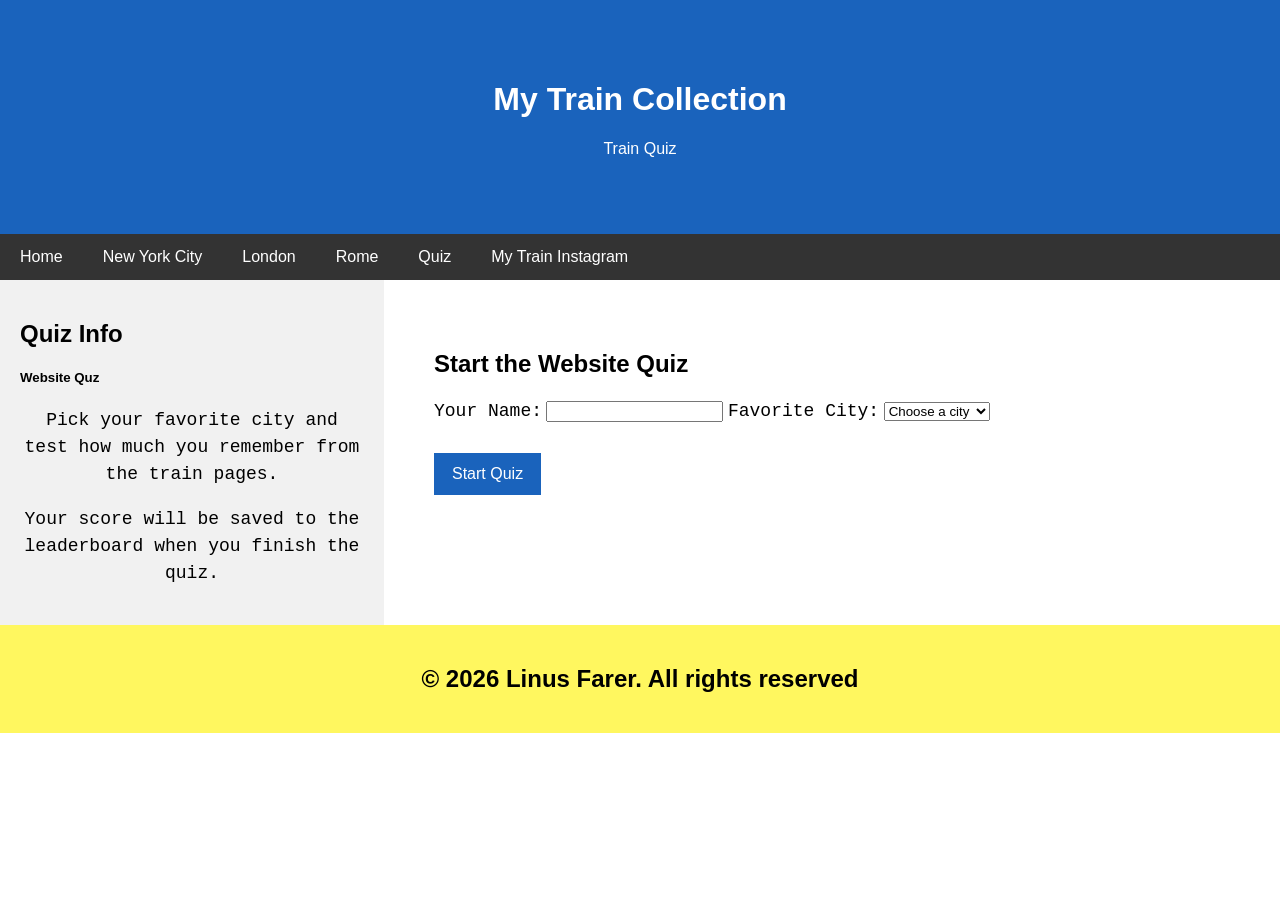
<file: quiz.html>
<!DOCTYPE html>
<html lang="en">
<head>
  <meta charset="UTF-8">
  <meta name="viewport" content="width=device-width, initial-scale=1">
  <link rel="stylesheet" href="Project-Farer.css">
  <title>Train Quiz</title>
</head>
<body>

  <header class="header">
    <h1>My Train Collection</h1>
    <p>Train Quiz</p>
  </header>

  <nav class="navbar">
    <a href="index.html">Home</a>
    <a href="Farer-Page2.html">New York City</a>
    <a href="Farer-Page3.html">London</a>
    <a href="Farer-Page4.html">Rome</a>
    <a href="quiz-start.html">Quiz</a>
    <a href="https://www.instagram.com/k1_trains/">My Train Instagram</a>
  </nav>

  <main>
    <section class="row">

      <aside class="side">
        <h2>Quiz Info</h2>
        <h5>Train Memory Challenge</h5>
        <p class="font">
          Answer questions based on the pages you explored. </p>
        <p class="font">
          If you get enough right you will make the leaderboard! </p>
      </aside>

      <article class="row1">

        <section id="quizContainer">
          <h2>Linus Train Website Quiz</h2>
          <p id="welcomeMessage" class="font"></p>
          <p id="scoreText" class="font">Score: 0</p>

          <h3 id="questionText"></h3>

          <div id="answerButtons" class="answer-buttons"></div>

          <p id="feedback" class="font"></p>

          <button id="nextButton" class="quiz-btn" style="display: none;">
            Next Question
          </button>
        </section>

        <section id="resultBox" style="display: none;">
          <h2>Quiz Results</h2>
          <p id="finalMessage" class="font"></p>

          <h3>Top Scores</h3>
          <ol id="leaderboardList" class="font"></ol>

          <a href="quiz-start.html" class="quiz-btn">Play Again</a>
          <button id="resetScoresBtn" class="quiz-btn">Reset Leaderboard</button>
        </section>

      </article>

    </section>
  </main>

  <footer class="footer">
    <h2>© 2026 Linus Farer. All rights reserved</h2>
  </footer>

  <script src="train-quiz.js"></script>
</body>
</html>
</file>
<file: Project-Farer.css>
* {
            box-sizing: border-box;
        }

        body {
            font-family: Arial;
            margin: 0;
        }

        .header {
            padding: 60px;
            text-align: center;
            background: #1a63bc;
            color: white;
        }

        .navbar {

            background-color: #333;
            text-align: center;
            display: flex; 
        }

        .navbar a {
            color: white;
            padding: 14px 20px;
            text-decoration: none;
            text-align: center;
        }

        .navbar a:hover {
            background-color: #ddd;
            color: black;
        }

        .row {

            flex-wrap: wrap;
            display: flex;
        }

        .side {

            background-color: #f1f1f1;
            padding: 20px;
            flex: 30%;
        }

        .row2 {

            background-color: white;
            padding: 50px;
            flex: 70%;
        }

        .fakeimg {
            background-color: #aaa;
            width: 100%;
            padding: 20px;
        }

        .footer {
            padding: 20px;
            text-align: center;
            background: #fff530c4;
        }

        .font
        {
         font-family: "Lucida Console", "Courier New", monospace;
         font-size: 18px;
         line-height: 1.5;
         text-align: center;
         }



         .row1 {

            background-color: white;
            padding: 50px;
            flex: 70%;
        }

        .row2 {

            background-color: white;
            padding: 50px;
            flex: 70%;
        }
            .main-video {
                display: flex;
                justify-content: center;
            }  
        .row3 {

            background-color: white;
            padding: 50px;
            flex: 70%;
        } 
        .row4 {

            background-color: white;
            padding: 50px;
            flex: 70%;
        }
        @media screen and (max-width: 700px) { .row, .navbar { flex-direction: column; } } 

        img, video {
        max-width: 100%;
        border-radius: 10px;
    }

        .quiz-layout {
        display: flex;
        flex-wrap: wrap;
        gap: 20px;
        padding: 30px;
        background-color: #f7f7f7;
    }

        .quiz-panel {
        flex: 1 1 300px;
        background: white;
        padding: 25px;
        border-radius: 14px;
        box-shadow: 0 4px 12px rgba(0, 0, 0, 0.12);
    }

        .quiz-form {
        display: flex;
        flex-direction: column;
        gap: 12px;
    }

        .quiz-form input,
        .quiz-form select {
        padding: 12px;
        border: 1px solid #ccc;
        border-radius: 8px;
        font-size: 16px;
    }   

        .primary-button,
        .answer-button,
        .link-button {
        background: #1a63bc;
        color: white;
        border: none;
        border-radius: 8px;
        padding: 12px 18px;
        font-size: 16px;
        cursor: pointer;
        text-decoration: none;
        display: inline-block;
        text-align: center;
    }

        .primary-button:hover,
        .answer-button:hover,
        .link-button:hover {
        background: #114785;
    }

        .answer-grid {
        display: grid;
        grid-template-columns: repeat(auto-fit, minmax(180px, 1fr));
        gap: 12px;
        margin: 20px 0;
    }

        .correct-answer {
        background: #2e8b57;
    }

        .wrong-answer {
        background: #b22222;
    }

        .message-text {
        min-height: 30px;
        font-weight: bold;
    }

        @media screen and (max-width: 700px) {
        .quiz-layout {
        padding: 15px;
        }
    }

        .quiz-form {
        display: flex;
        flex-direction: column;
        gap: 15px;
        max-width: 500px;
        margin: 0 auto;
        text-align: left;
    }

        .quiz-form input,
        .quiz-form select {
        padding: 10px;
        font-size: 16px;
        width: 100%;
    }

    .quiz-btn {
    background-color: #1a63bc;
    color: white;
    border: none;
    padding: 12px 18px;
    cursor: pointer;
    font-size: 16px;
    margin-top: 10px;
    }

    .quiz-btn:hover {
    background-color: #144d91;
    }

    .error-message {
    color: red;
    font-weight: bold;
    text-align: center;
    }
    
    .quoteText {
    font-size: 20px;
    font-style: italic;
    text-align: center;
    }
</file>
